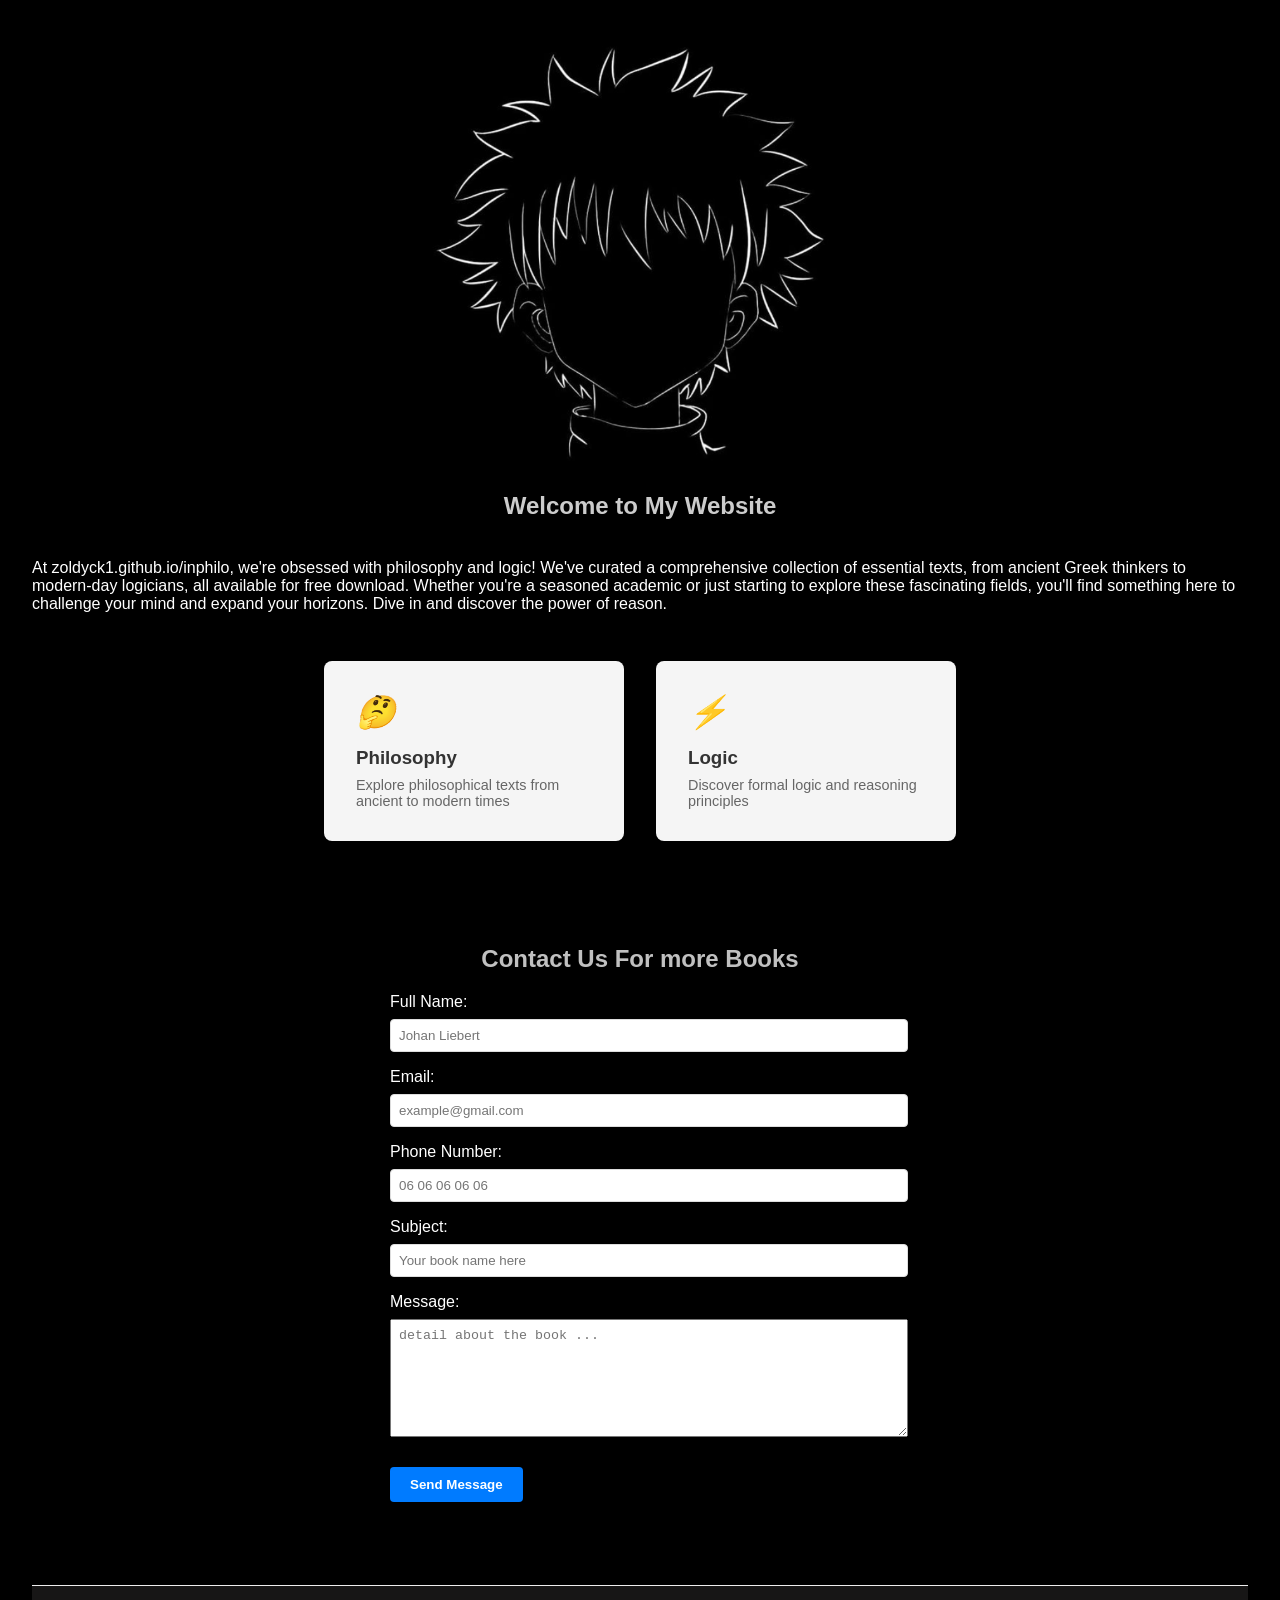
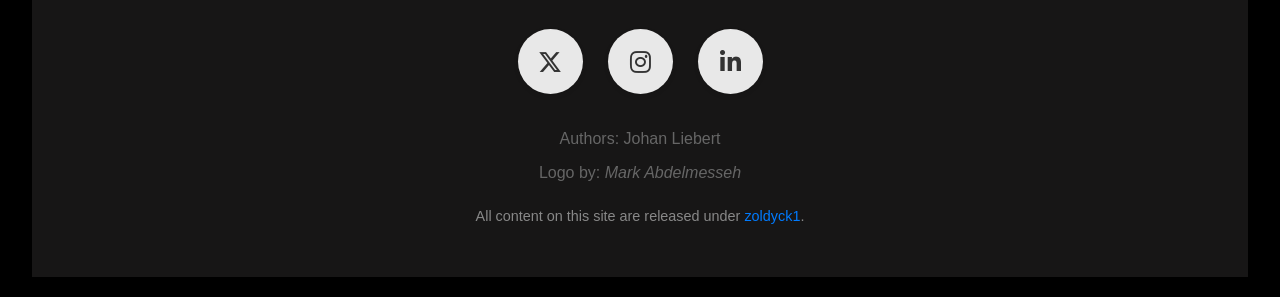
<file: index.htm>
<!DOCTYPE html>
<html lang="en">
    <head>
        <meta charset="utf-8">

        <title>INPHILO</title>
        <meta name="description" content="A Dependency Manager for PHP">
        <meta name="viewport" content="width=device-width,initial-scale=1">

        <link rel="stylesheet" href="index.css">
        <link rel="stylesheet" href="https://cdnjs.cloudflare.com/ajax/libs/font-awesome/6.5.1/css/all.min.css">
    </head>

    <body>
        <div id="container">
            <header>
                            </header>
            <main role="main">
                <div id="main">

    <section role="banner">
        <div class="logo">
            <figure>
                <img id="logo" src="killuaLOGO.png" alt="Website Logo"/>
            </figure>
            <h1 class="slogan" role="definition">
                Welcome to My Website
            </h1><br>
        </div>
            <p>
                At zoldyck1.github.io/inphilo, we're obsessed with philosophy and logic! We've curated a comprehensive collection of essential texts, from ancient Greek thinkers to modern-day logicians, all available for free download. Whether you're a seasoned academic or just starting to explore these fascinating fields, you'll find something here to challenge your mind and expand your horizons. Dive in and discover the power of reason.
            </p>
    </section>

    <nav class="main-menu">
        <div class="menu-container">
            <div class="menu-item">
                <a href="philosophy.htm">
                    <i class="menu-icon">🤔</i>
                    <h3>Philosophy</h3>
                    <p>Explore philosophical texts from ancient to modern times</p>
                </a>
            </div>
            <div class="menu-item">
                <a href="logic.html">
                    <i class="menu-icon">⚡</i>
                    <h3>Logic</h3>
                    <p>Discover formal logic and reasoning principles</p>
                </a>
            </div>
        </div>
    </nav>

    <article>
      

        <!-- Add contact form -->
        <div class="contact-form">
            <h1 style="text-align: center; color: #C0C0C0;"> <strong>Contact Us For more Books</strong>  </h1>
            <form id="contactForm" action="https://formspree.io/f/xldgyywr" method="POST">
                <div class="form-group">
                    <label for="name">Full Name:</label>
                    <input type="text" id="name" name="name" required placeholder="Johan Liebert">
                </div>
                
                <div class="form-group">
                    <label for="email">Email:</label>
                    <input type="email" id="email" name="email" required placeholder="example@gmail.com">
                </div>
                
                <div class="form-group">
                    <label for="phone">Phone Number:</label>
                    <input type="tel" id="phone" name="phone" placeholder="06 06 06 06 06">
                </div>
                
                <div class="form-group">
                    <label for="subject">Subject:</label>
                    <input type="text" id="subject" name="subject" required placeholder="Your book name here">
                </div>

                <div class="form-group">
                    <label for="message">Message:</label>
                    <textarea id="message" name="message" required placeholder="detail about the book ... "></textarea>
                </div>
                
                <button type="submit"><strong>Send Message</strong> </button>
            </form>
            <div id="formMessage"></div>
        </div>

        
    </article>

                </div>
            </main>
            <footer>
                <div class="social-links">
                    <a href="https://x.com/no_epistemology" target="_blank" rel="noopener noreferrer">
                        <i class="fab fa-x-twitter"></i>
                    </a>
                    <a href="https://www.instagram.com/11___liebert/" target="_blank" rel="noopener noreferrer">
                        <i class="fab fa-instagram"></i>
                    </a>
                    <a href="https://www.linkedin.com/in/ayoub-loula-4b0389239/" target="_blank" rel="noopener noreferrer">
                        <i class="fab fa-linkedin-in"></i>
                    </a>
                </div>

                <p>
                    Authors: Johan Liebert 
                </p>
                <p>
                    Logo by: <em>Mark Abdelmesseh</em>
                </p>

                <p class="license">
                All content on this site are released under <a href="hunterxhunter.png" target="_blank">zoldyck1</a>.
                </p>
            </footer>
        </div>

        <button id="scrollToTop" title="Go to top">↑</button>

        <script>
            const form = document.getElementById('contactForm');
            const formMessage = document.getElementById('formMessage');

            form.addEventListener('submit', function(e) {
                e.preventDefault();
                
                fetch(form.action, {
                    method: 'POST',
                    body: new FormData(form),
                    headers: {
                        'Accept': 'application/json'
                    }
                })
                .then(response => response.json())
                .then(data => {
                    formMessage.innerHTML = "Thank you! Your message has been sent.";
                    formMessage.style.color = 'green';
                    form.reset();
                })
                .catch(error => {
                    formMessage.innerHTML = "Oops! There was a problem submitting your Message .";
                    formMessage.style.color = 'red';
                });
            });

            // Get the button
            const scrollToTopBtn = document.getElementById("scrollToTop");

            // Show button when user scrolls down 20px from top
            window.onscroll = function() {
                if (document.body.scrollTop > 20 || document.documentElement.scrollTop > 20) {
                    scrollToTopBtn.style.display = "block";
                } else {
                    scrollToTopBtn.style.display = "none";
                }
            };

            // Scroll to top when button is clicked
            scrollToTopBtn.addEventListener("click", function() {
                window.scrollTo({
                    top: 0,
                    behavior: "smooth"
                });
            });
        </script>
    </body>
</html>
</file>
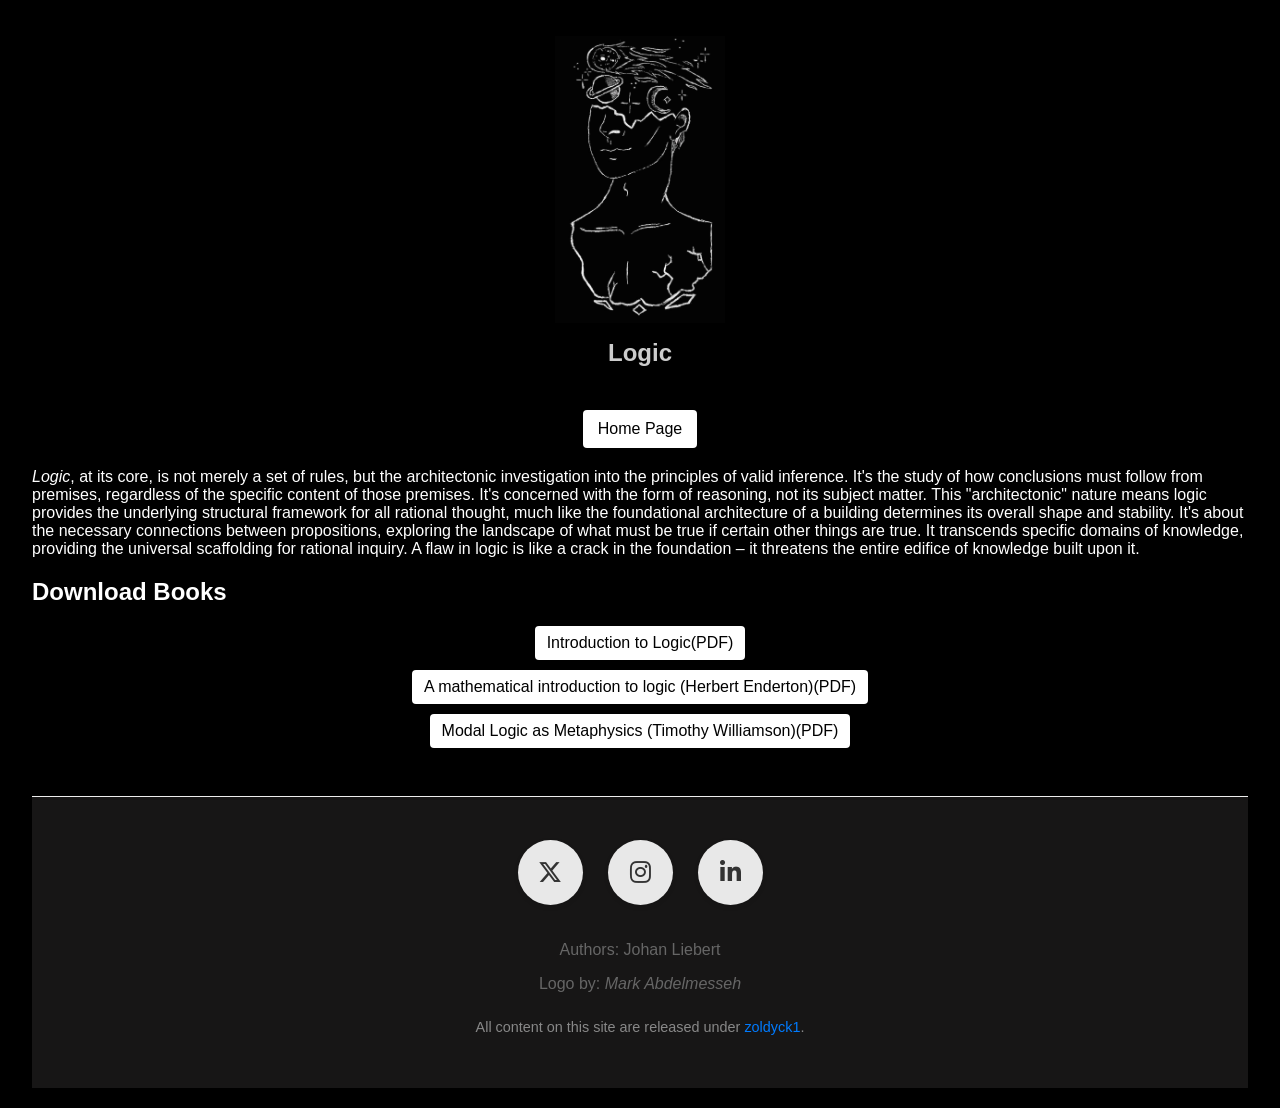
<file: logic.html>
<!DOCTYPE html>
<html lang="en">
    <head>
        <meta charset="utf-8">

        <title>logic</title>
        <meta name="description" content="Introduction to Science">
        <meta name="viewport" content="width=device-width,initial-scale=1">

        <link rel="stylesheet" href="index.css">
        <link rel="stylesheet" href="https://cdnjs.cloudflare.com/ajax/libs/font-awesome/6.5.1/css/all.min.css">
    </head>

    <body>
        <div id="container">
            <header>
            </header>
            <main role="main">
                <div id="main">

    <section role="banner">
        <div class="logoSCIENCE">
            <figure>
                <img id="logo" src="science.jpeg" alt="Website Logo" />
            </figure>
            <h1 class="slogan" role="definition">
                Logic
            </h1><br>
             <p class="buttons">
                <a href="index.htm"
                   title="Back to Home Page" aria-label="Back to Home Page">Home Page</a>
            </p>
        </div>
    </section>

    <article>
        <p><em>Logic</em>, at its core, is not merely a set of rules, but the architectonic investigation into the principles of valid inference. It's the study of how conclusions must follow from premises, regardless of the specific content of those premises. It's concerned with the form of reasoning, not its subject matter. This "architectonic" nature means logic provides the underlying structural framework for all rational thought, much like the foundational architecture of a building determines its overall shape and stability. It's about the necessary connections between propositions, exploring the landscape of what must be true if certain other things are true. It transcends specific domains of knowledge, providing the universal scaffolding for rational inquiry. A flaw in logic is like a crack in the foundation – it threatens the entire edifice of knowledge built upon it.

        </p>

        <h2>Download Books</h2>
        <ul class="book-list">
            <li><a href="logic/Introduction to Logic by inphilo.pdf" download>Introduction to Logic(PDF)</a></li>
            <li><a href="logic/A mathematical introduction to logic (Herbert Enderton)by inphilo.pdf" download>A mathematical introduction to logic (Herbert Enderton)(PDF)</a></li>
            <li><a href="logic/Modal Logic as Metaphysics (Timothy Williamson) by inphilo.pdf" download>Modal Logic as Metaphysics (Timothy Williamson)(PDF)</a></li>
        </ul>
    </article>

                </div>
            </main>
            <footer>
                <div class="social-links">
                    <a href="https://x.com/no_epistemology" target="_blank" rel="noopener noreferrer">
                        <i class="fab fa-x-twitter"></i>
                    </a>
                    <a href="https://www.instagram.com/11___liebert/" target="_blank" rel="noopener noreferrer">
                        <i class="fab fa-instagram"></i>
                    </a>
                    <a href="https://www.linkedin.com/in/ayoub-loula-4b0389239/" target="_blank" rel="noopener noreferrer">
                        <i class="fab fa-linkedin-in"></i>
                    </a>
                </div>

                <p>
                    Authors: Johan Liebert 
                </p>
                <p>
                    Logo by: <em>Mark Abdelmesseh</em>
                </p>

                <p class="license">
                  All content on this site are released under <a href="hunterxhunter.png" target="_blank">zoldyck1</a>.                </p>
            </footer>
        </div>

        <button id="scrollToTop" title="Go to top">↑</button>
        <script>
            // Get the button
            const scrollToTopBtn = document.getElementById("scrollToTop");

            // Show button when user scrolls down 20px from top
            window.onscroll = function() {
                if (document.body.scrollTop > 20 || document.documentElement.scrollTop > 20) {
                    scrollToTopBtn.style.display = "block";
                } else {
                    scrollToTopBtn.style.display = "none";
                }
            };

            // Scroll to top when button is clicked
            scrollToTopBtn.addEventListener("click", function() {
                window.scrollTo({
                    top: 0,
                    behavior: "smooth"
                });
            });
        </script>

    </body>
</html>
</file>
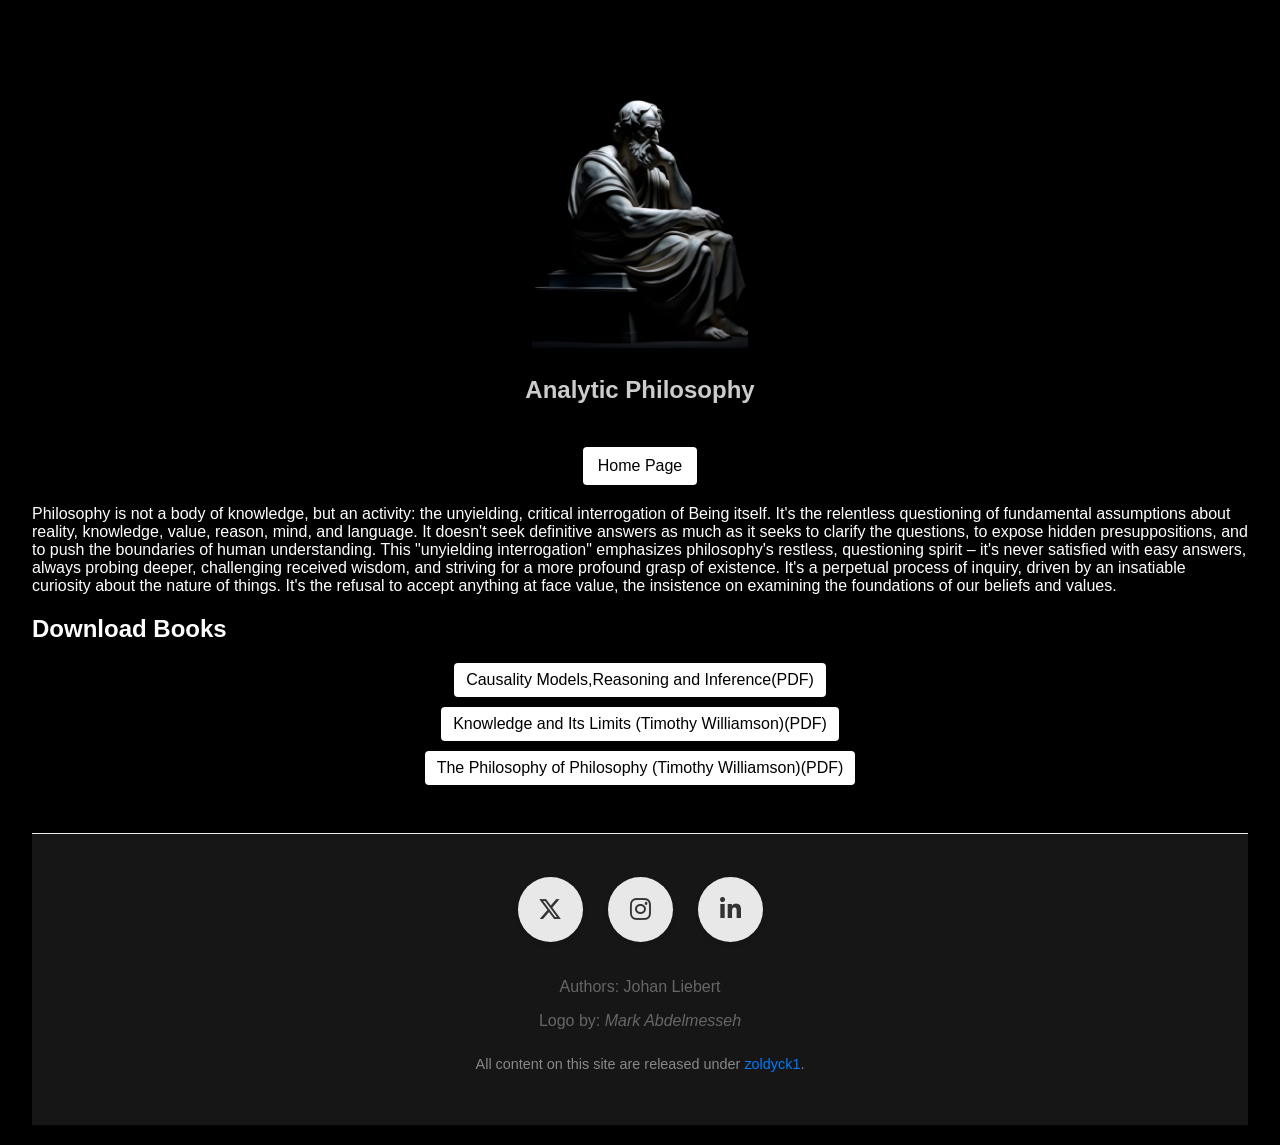
<file: philosophy.htm>
<!DOCTYPE html>
<html lang="en">
    <head>
        <meta charset="utf-8">

        <title>Analytic Philosophy</title>
        <meta name="description" content="Introduction to Analytic Philosophy">
        <meta name="viewport" content="width=device-width,initial-scale=1">

        <link rel="stylesheet" href="index.css">
        <link rel="stylesheet" href="https://cdnjs.cloudflare.com/ajax/libs/font-awesome/6.5.1/css/all.min.css">
    </head>

    <body>
        <div id="container">
            <header>
            </header>
            <main role="main">
                <div id="main">

    <section role="banner">
        <div class="logoPHILOSOPHY">
            <figure>
                <img id="logo" src="philosophy.webp" alt="Website Logo" />
            </figure>
            <h1 class="slogan" role="definition">
                Analytic Philosophy
            </h1><br>
             <p class="buttons">
                <a href="index.htm"
                   title="Back to Home Page" aria-label="Back to Home Page">Home Page</a>
            </p>
        </div>
    </section>

    <article>
        <p>
            Philosophy is not a body of knowledge, but an activity: the unyielding, critical interrogation of Being itself. It's the relentless questioning of fundamental assumptions about reality, knowledge, value, reason, mind, and language. It doesn't seek definitive answers as much as it seeks to clarify the questions, to expose hidden presuppositions, and to push the boundaries of human understanding. This "unyielding interrogation" emphasizes philosophy's restless, questioning spirit – it's never satisfied with easy answers, always probing deeper, challenging received wisdom, and striving for a more profound grasp of existence. It's a perpetual process of inquiry, driven by an insatiable curiosity about the nature of things. It's the refusal to accept anything at face value, the insistence on examining the foundations of our beliefs and values.
        </p>

        <h2>Download Books</h2>
        <ul class="book-list">
            <li><a class="botona"    href="philo/Causality Models, Reasoning and Inference by inphilo.pdf" download>Causality Models,Reasoning and Inference(PDF)</a></li>
            <li><a class="botona" href="philo/Knowledge and Its Limits (Timothy Williamson) by inphilo.pdf" download>Knowledge and Its Limits (Timothy Williamson)(PDF)</a></li>
            <li><a class="botona" href="philo/The Philosophy of Philosophy (Timothy Williamson) by inphilo.pdf" download>The Philosophy of Philosophy (Timothy Williamson)(PDF)</a></li>
        </ul>
    </article>

                </div>
            </main>
            <footer>
                <div class="social-links">
                    <a href="https://x.com/no_epistemology" target="_blank" rel="noopener noreferrer">
                        <i class="fab fa-x-twitter"></i>
                    </a>
                    <a href="https://www.instagram.com/11___liebert/" target="_blank" rel="noopener noreferrer">
                        <i class="fab fa-instagram"></i>
                    </a>
                    <a href="https://www.linkedin.com/in/ayoub-loula-4b0389239/" target="_blank" rel="noopener noreferrer">
                        <i class="fab fa-linkedin-in"></i>
                    </a>
                </div>

                <p>
                    Authors: Johan Liebert 
                </p>
                <p>
                    Logo by: <em>Mark Abdelmesseh</em>
                </p>

                <p class="license">
                    All content on this site are released under <a href="hunterxhunter.png" target="_blank">zoldyck1</a>.
                </p>
            </footer>
        </div>

        <button id="scrollToTop" title="Go to top">↑</button>
        <script>
            // Get the button
            const scrollToTopBtn = document.getElementById("scrollToTop");

            // Show button when user scrolls down 20px from top
            window.onscroll = function() {
                if (document.body.scrollTop > 20 || document.documentElement.scrollTop > 20) {
                    scrollToTopBtn.style.display = "block";
                } else {
                    scrollToTopBtn.style.display = "none";
                }
            };

            // Scroll to top when button is clicked
            scrollToTopBtn.addEventListener("click", function() {
                window.scrollTo({
                    top: 0,
                    behavior: "smooth"
                });
            });
        </script>

    </body>
</html>
</file>
<file: index.css>
body {
    background-color: #000; /* Pure black. */
    color: #fff; /* Pure white. */
    font-family: sans-serif;
    margin: 0;
    padding: 0;
    display: flex;
    justify-content: center;
    align-items: center;
    min-height: 100vh;
}

#container {
    width: auto;
    max-width: 95%;
    background-color: transparent;
    padding: 20px;
}

.logo {
    text-align: center;
}
.logo figure{
    margin:0;
}



.logo img {
    display: block;
    margin: 0 auto;
    max-width: 40%;
    height: auto;
}
.logoPHILOSOPHY img {
    display: block;
    margin: 0 auto;
    max-width: 19%;
    height: auto;
}
.logoSCIENCE img {
    display: block;
    margin: 0 auto;
    max-width: 15%;
    height: auto;
}
/* KEEP THE TEXT, YOU IDIOT (that's me) */
.slogan, .latest {
    /* display: none;  REMOVED THIS SHIT */
    color: #ccc; /*  Visible text, slightly greyed out */
    text-align: center; /* Center the text */
    margin: 5px 0; /* Some spacing */
}
#Authors{
    color: #003cff;
}
/* style latest even more*/
.latest strong{
    color:#fff;
}
.buttons {
    text-align: center;
    margin: 20px 0;
}

.buttons a {
    background-color: #ffffff;
    color: #000000;
    padding: 10px 15px;
    text-decoration: none;
    border-radius: 4px;
    margin: 0 5px;
    display: inline-block;
    border: none;
}

/* unhide footer*/
footer{
   display:block; /* SHOW THE FOOTER AGAIN */
    text-align: center; /* Center the footer content */
    color: #ffffff; /* Greyed-out footer text */
    padding-top:20px; /* add space between content*/

}
footer p, footer a {
     border:none;
    padding:3px 0;
    margin:3px 0;
    color:#ffffff;
}
header{
     border:none;
    padding:0;
    margin:0;
}
img {
    display: block; /* Make images block-level */
    margin: 0 auto; /* Center horizontally */
    max-width: 40px; /* Ensure images don't overflow their container */
    height: auto;    /* Maintain aspect ratio */
}

/* Book list styling in philosophy.htm and science.htm */
.book-list {
    list-style: none; /* Remove default bullets */
    padding: 0;
    text-align: center;
    ; /* Center list items */
}


.book-list li {
    margin-bottom: 10px; /* Spacing between list items */
}

.book-list a {
    color: #000000; /* Link color */
    text-decoration: none;
    background-color: #ffffff;
    padding: 8px 12px;
    border-radius: 4px;
    display: inline-block; /* Make links block-like for padding */
}

.book-list a:hover {
    text-decoration: underline; /* Underline on hover for clarity */
}


.contact-form {
    max-width: 500px;
    margin: 2rem auto;
    padding: 20px;
}

.form-group {
    margin-bottom: 1rem;
}

.form-group label {
    display: block;
    margin-bottom: 0.5rem;
}

.form-group input {
    width: 100%;
    padding: 8px;
    border: 1px solid #ddd;
    border-radius: 4px;
}

.form-group textarea {
    width: 100%;
    padding: 8px;
    margin-bottom: 10px;
    min-height: 100px;
}

button[type="submit"] {
    background-color: #007bff;
    color: white;
    padding: 10px 20px;
    border: none;
    border-radius: 4px;
    cursor: pointer;
}

button[type="submit"]:hover {
    background-color: #0056b3;
}

#formMessage {
    margin-top: 15px;
    font-weight: bold;
}
.main-menu {
    padding: 2rem 0;
}

.menu-container {
    display: flex;
    justify-content: center;
    gap: 2rem;
    max-width: 1200px;
    margin: 0 auto;
}

.menu-item {
    flex: 1;
    max-width: 300px;
    background: #f5f5f5;
    border-radius: 8px;
    transition: transform 0.2s, box-shadow 0.2s;
}

.menu-item:hover {
    transform: translateY(-5px);
    box-shadow: 0 5px 15px rgba(0,0,0,0.1);
}

.menu-item a {
    display: block;
    padding: 2rem;
    text-decoration: none;
    color: inherit;
}

.menu-icon {
    font-size: 2rem;
    display: block;
    margin-bottom: 1rem;
}

.menu-item h3 {
    margin: 0 0 0.5rem 0;
    color: #333;
}

.menu-item p {
    margin: 0;
    color: #666;
    font-size: 0.9rem;
}

/* Footer styles */
footer {
    background-color: #171616;
    padding: 40px 0;
    margin-top: 3rem;
    border-top: 1px solid #eee;
}

.social-links {
    display: flex;
    justify-content: center;
    gap: 25px;
    margin-bottom: 30px;
}

.social-links a {
    color: #333;
    font-size: 24px;
    transition: all 0.3s ease;
    padding: 10px;
    border-radius: 50%;
    background: #e8e8e8;
    box-shadow: 0 2px 5px rgba(0,0,0,0.1);
    width: 45px;
    height: 45px;
    display: flex;
    align-items: center;
    justify-content: center;
}

.social-links a:hover {
    transform: translateY(-3px);
}

.social-links a:hover .fa-linkedin-in {
    color: #0077b5;
}

.social-links a:hover .fa-instagram {
    color: #e4405f;
}

.social-links a:hover .fa-x-twitter {
    color: #000000;
}

footer p {
    margin: 10px 0;
    color: #666;
}

footer a {
    color: #007bff;
    text-decoration: none;
    transition: color 0.3s;
}

footer a:hover {
    color: #0056b3;
}

footer img {
    max-width: 150px;
    height: auto;
    margin: 15px 0;
}

.license {
    font-size: 0.9rem;
    color: #888;
    margin-top: 20px;
}

/* Responsive footer */
@media (max-width: 768px) {
    .social-links {
        gap: 15px;
    }

    .social-links a {
        font-size: 20px;
        width: 40px;
        height: 40px;
    }
}

#scrollToTop {
    position: fixed;
    bottom: 20px;
    right: 20px;
    background-color: #ffffff;
    color: rgb(0, 0, 0);
    width: 40px;
    height: 40px;
    border-radius: 50%;
    border: none;
    cursor: pointer;
    display: none;
    font-size: 20px;
    opacity: 7;
    transition: opacity 3s;
}

#scrollToTop:hover {
    opacity: 10;
    background-color: #ddd;
}
</file>
